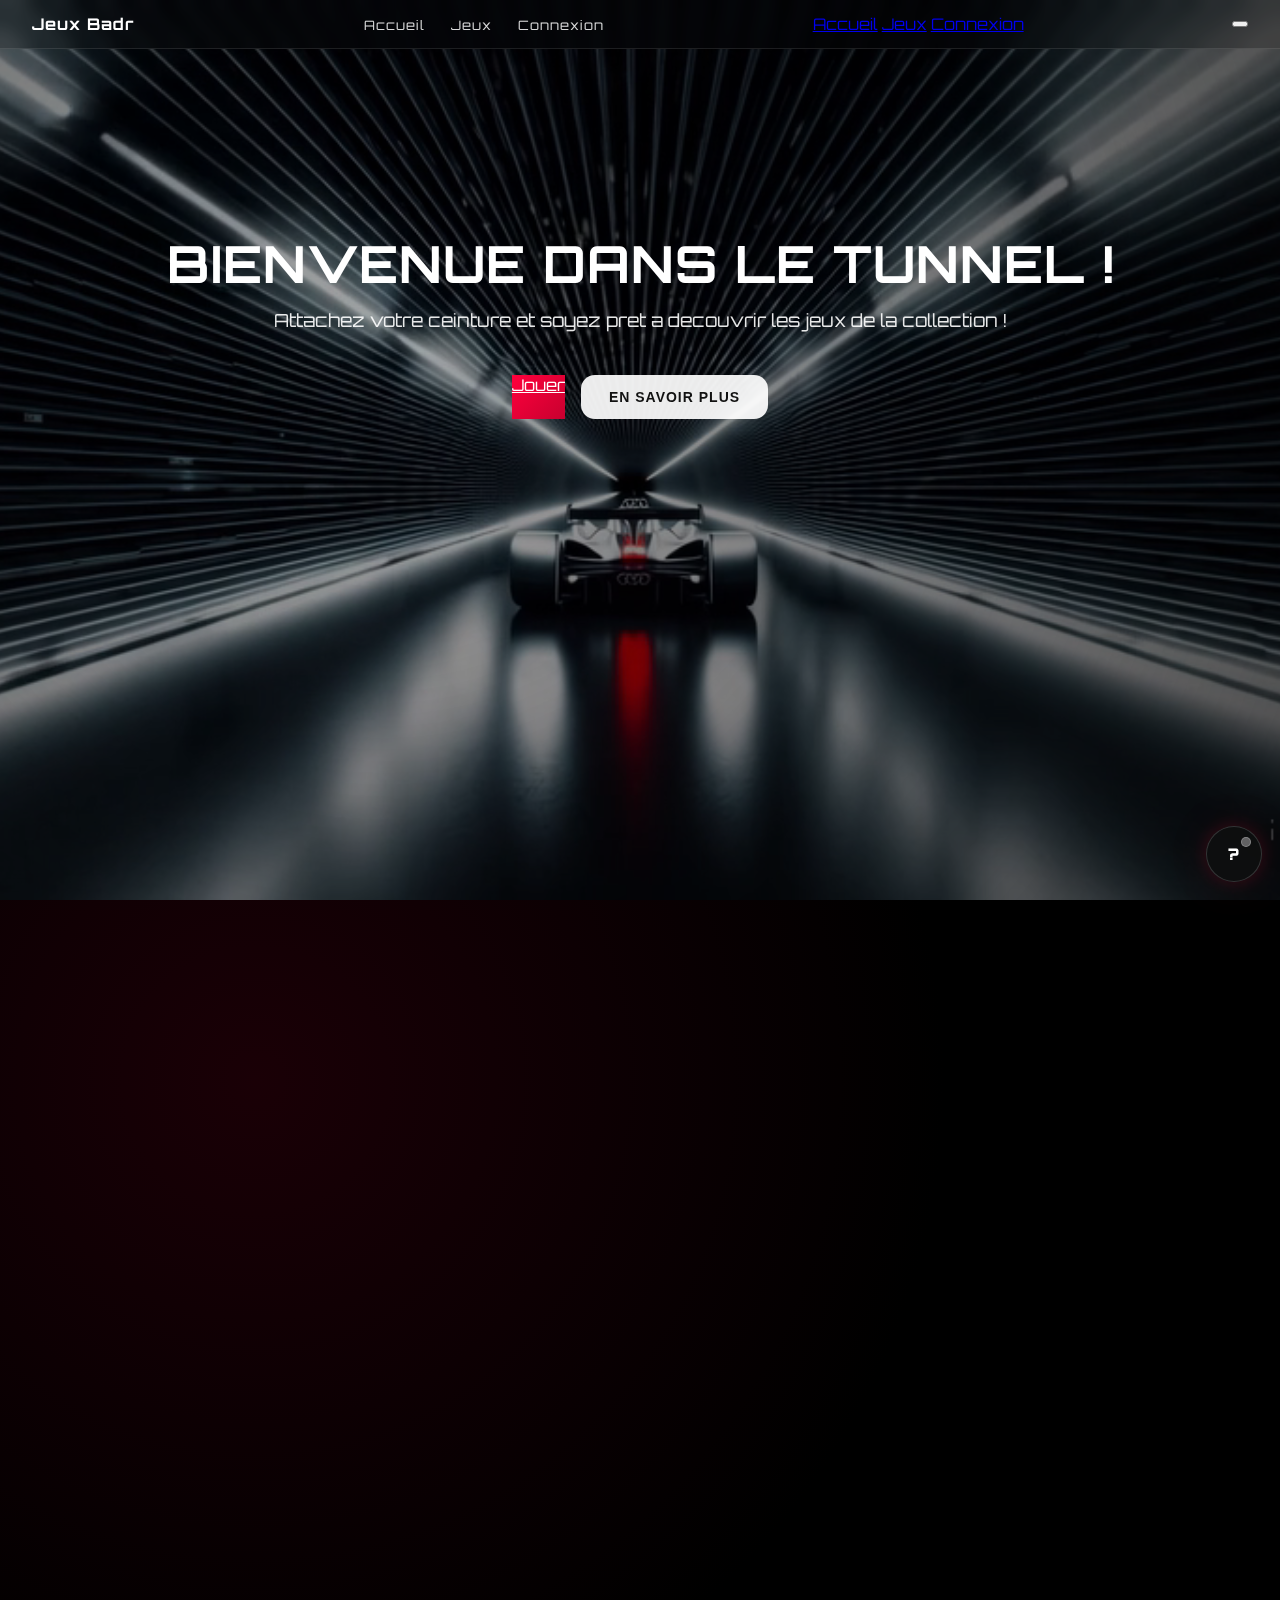
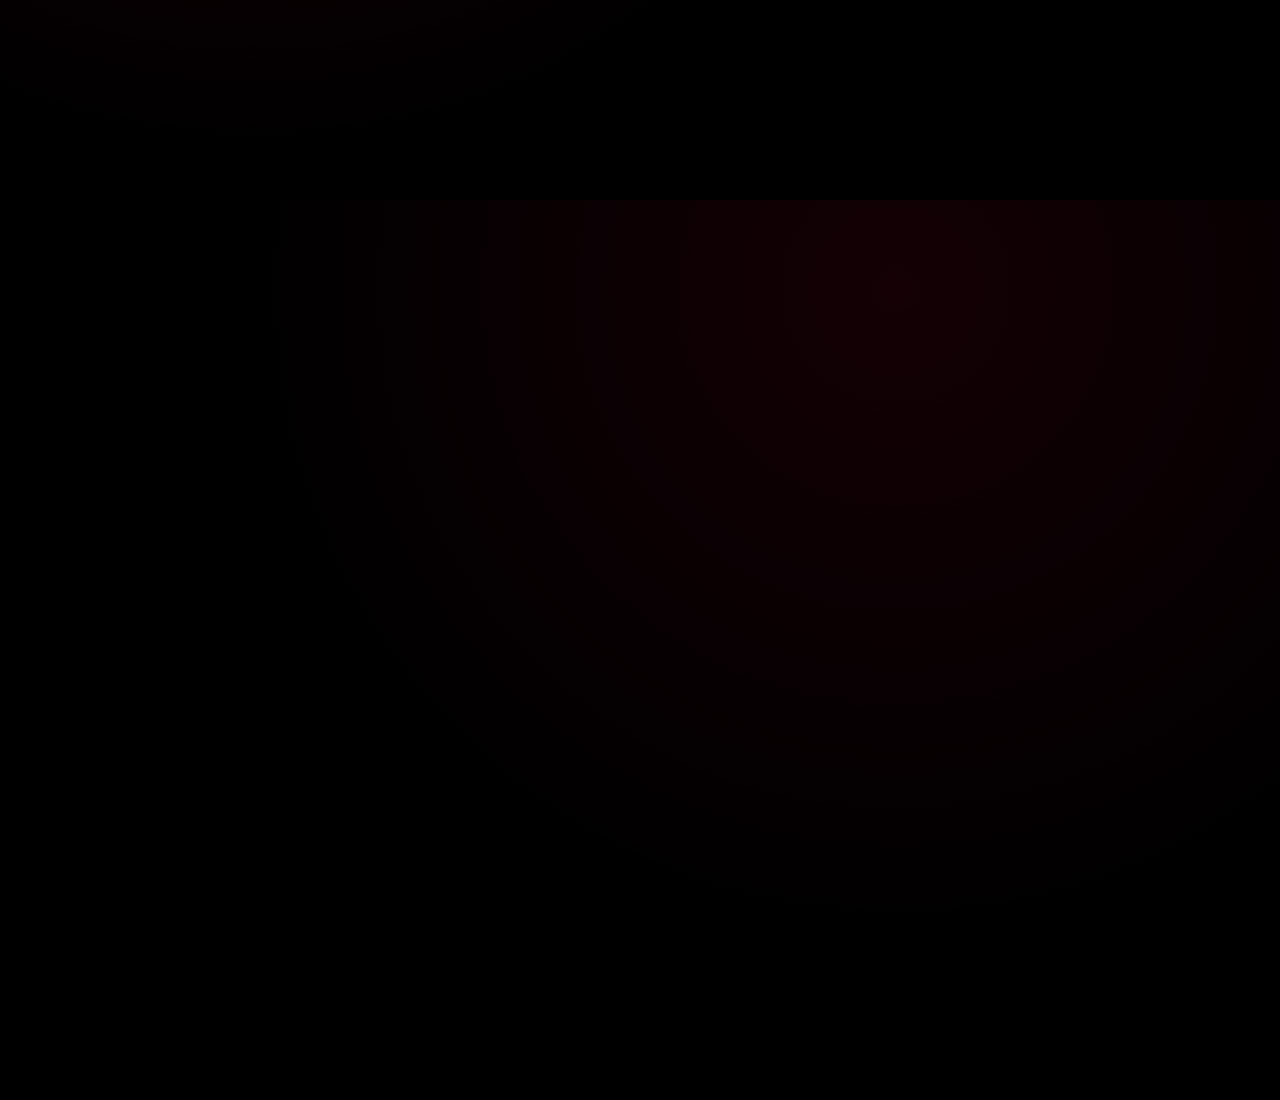
<file: index.html>
<!DOCTYPE html>
<html lang="en">
<head>
    <meta charset="UTF-8">
    <meta name="viewport" content="width=device-width, initial-scale=1.0">
    <title>Document</title>
    <link rel="stylesheet" href="./css/style.css">

    <link rel="preconnect" href="https://fonts.googleapis.com">
    <link rel="preconnect" href="https://fonts.gstatic.com" crossorigin>
    <link href="https://fonts.googleapis.com/css2?family=Orbitron:wght@400..900&display=swap" rel="stylesheet">
</head>
<!-- Floating Profile -->
<div class="profile-fab" id="profileFab" aria-label="Profil" title="Profil">
  <span class="profile-fab__dot"></span>
  <span class="profile-fab__initial" id="profileInitial">?</span>
</div>

<div class="profile-panel" id="profilePanel" aria-hidden="true">
  <div class="profile-panel__header">
    <div class="profile-panel__avatar" id="profileAvatar">?</div>
    <div class="profile-panel__info">
      <p class="profile-panel__name" id="profileName">Invité</p>
      <p class="profile-panel__status" id="profileStatus">Non connecté</p>
    </div>
    <button class="profile-panel__close" id="profileClose" type="button">×</button>
  </div>

  <div class="profile-panel__body">
    <p class="profile-panel__line">
      Scores : <span class="muted">(à venir)</span>
    </p>

    <button class="profile-panel__logout" id="profileLogout" type="button">
      Déconnexion
    </button>
  </div>
</div>

<div class="profile-backdrop" id="profileBackdrop"></div>
<body>
    <header class="navbar">
        <div class="navbar__logo">Jeux Badr</div>

        <nav class="navbar__links" id="navbarLinks">
            <a href="#home" class="navbar__link">Accueil</a>
            <a href="#games" class="navbar__link">Jeux</a>
            <a href="#login" id="navAuthLink" class="navbar__link">Connexion</a>
        </nav>

        <nav class="navbar__mobile-menu" id="navbarMobileMenu">
            <a href="#home" class="navbar__link">Accueil</a>
            <a href="#games" class="navbar__link">Jeux</a>
            <a href="#login" id="navAuthLinkMobile" class="navbar__link">Connexion</a>
        </nav>

        <button class="navbar__burger" id="navbarBurger" type="button" aria-label="Menu" aria-expanded="false">
            <span></span>
            <span></span>
            <span></span>
        </button>
    </header>
    <section class="hero" id="home">
  <video
    class="hero__video"
    autoplay
    muted
    loop
    playsinline
    preload="metadata"
    poster="assets/img/A260045_medium.jpg"
  >
    <source src="assets/img/20260201_1650_New Video_simple_compose_01kgcycdfbebwax3e21gphe8dm.mp4" type="video/mp4" />
  </video>

  <div class="hero__overlay"></div>

  <div class="titre">
    <h1>Bienvenue dans le tunnel !</h1>
    <h2>Attachez votre ceinture et soyez pret a decouvrir les jeux de la collection !</h2>

    <div class="btn">
        <a href="#games" class="btn-primary">Jouer</a>
        <button class="btn-secondary">En savoir plus</button>
    </div>
  </div>
</section>

<section class="auth" id="login">
  <div class="auth__container reveal">
    <div class="auth__card">

    <!-- Vue INVITÉ (login/register) -->
    <div class="auth__guest" id="authGuest">
        <div class="auth__top">
        <h2 class="auth__title">Accès</h2>
        <p class="auth__subtitle">Connecte-toi pour débloquer les jeux.</p>
        </div>

        <div class="auth__tabs" role="tablist" aria-label="auth tabs">
        <button class="auth__tab is-active" data-target="login" type="button">Connexion</button>
        <button class="auth__tab" data-target="register" type="button">Créer un compte</button>
        </div>

        <form class="auth__form is-active" data-form="login" autocomplete="on">
        <label class="auth__field">
            <span>Email</span>
            <input type="email" name="email" required />
        </label>

        <label class="auth__field">
            <span>Mot de passe</span>
            <input type="password" name="password" required minlength="6" />
        </label>

        <button class="auth__submit" type="submit">Se connecter</button>

        <p class="auth__hint">
            Pas de compte ?
            <button class="auth__link" type="button" data-switch="register">Créer un compte</button>
        </p>
        </form>

        <form class="auth__form" data-form="register" autocomplete="on">
        <label class="auth__field">
            <span>Pseudo</span>
            <input type="text" name="username" required minlength="3" />
        </label>

        <label class="auth__field">
            <span>Email</span>
            <input type="email" name="email" required />
        </label>

        <label class="auth__field">
            <span>Mot de passe</span>
            <input type="password" name="password" required minlength="6" />
        </label>

        <label class="auth__field">
            <span>Confirmer</span>
            <input type="password" name="confirm" required minlength="6" />
        </label>

        <button class="auth__submit" type="submit">Créer mon compte</button>

        <p class="auth__hint">
            Déjà un compte ?
            <button class="auth__link" type="button" data-switch="login">Se connecter</button>
        </p>
        </form>
    </div>

    <!-- Vue CONNECTÉ (fiche profil) -->
    <div class="auth__user" id="authUser">
        <div class="usercard">
        <div class="usercard__header">
            <div class="usercard__avatar" id="userAvatar">?</div>
            <div class="usercard__info">
            <p class="usercard__name" id="userName">—</p>
            <p class="usercard__status">Connecté</p>
            </div>
        </div>

        <div class="usercard__scores">
            <div class="score-row">
            <span>Jeu 1</span>
            <span class="score-val" id="scoreGame1">0</span>
            </div>
            <div class="score-row">
            <span>Jeu 2</span>
            <span class="score-val" id="scoreGame2">0</span>
            </div>
            <div class="score-row">
            <span>Jeu 3</span>
            <span class="score-val" id="scoreGame3">0</span>
            </div>
        </div>

        <button class="auth__submit" id="btnLogout" type="button">Déconnexion</button>
        </div>
    </div>

    </div>
  </div>
</section>

<section class="games" id="games">
  <div class="games__container reveal">
    <div class="games__header">
      <h2 class="games__title">Mes jeux</h2>
      <p class="games__subtitle">Utilise les flèches pour changer de jeu.</p>
    </div>

    <div class="carousel">
      <button class="carousel__btn carousel__btn--left" id="prevGame" type="button" aria-label="Jeu précédent">
        ‹
      </button>

      <div class="carousel__viewport">
        <div class="carousel__track" id="gameTrack">
          <!-- Card 1 -->
          <article class="game-card">
                <div class="game-card__top">
                    <h3 class="game-card__name">Jeu 1</h3>
                    <span class="game-card__tag">Dodge Racer</span>
                </div>

                <div class="game-card__body">
                    <iframe
                    src="games/game1/index.html"
                    class="game-frame"
                    loading="lazy"
                    title="Jeu 1"
                    ></iframe>
                </div>
          </article>

          <!-- Card 2 -->
          <article class="game-card">
            <div class="game-card__top">
              <h3 class="game-card__name">Jeu 2</h3>
              <span class="game-card__tag">Prototype</span>
            </div>

            <div class="game-card__body">
              <div class="game-placeholder">mini-jeu #2</div>
            </div>
          </article>

          <!-- Card 3 -->
          <article class="game-card">
            <div class="game-card__top">
              <h3 class="game-card__name">Jeu 3</h3>
              <span class="game-card__tag">Prototype</span>
            </div>

            <div class="game-card__body">
              <div class="game-placeholder">mini-jeu #3</div>
            </div>
          </article>
        </div>
      </div>

      <button class="carousel__btn carousel__btn--right" id="nextGame" type="button" aria-label="Jeu suivant">
        ›
      </button>
    </div>

    <div class="carousel__dots" id="gameDots" aria-label="Navigation jeux"></div>
  </div>
</section>

<div class="toast-container" id="toastContainer"></div>
<script src="./js/index.js"></script>
</body>
</html>
</file>
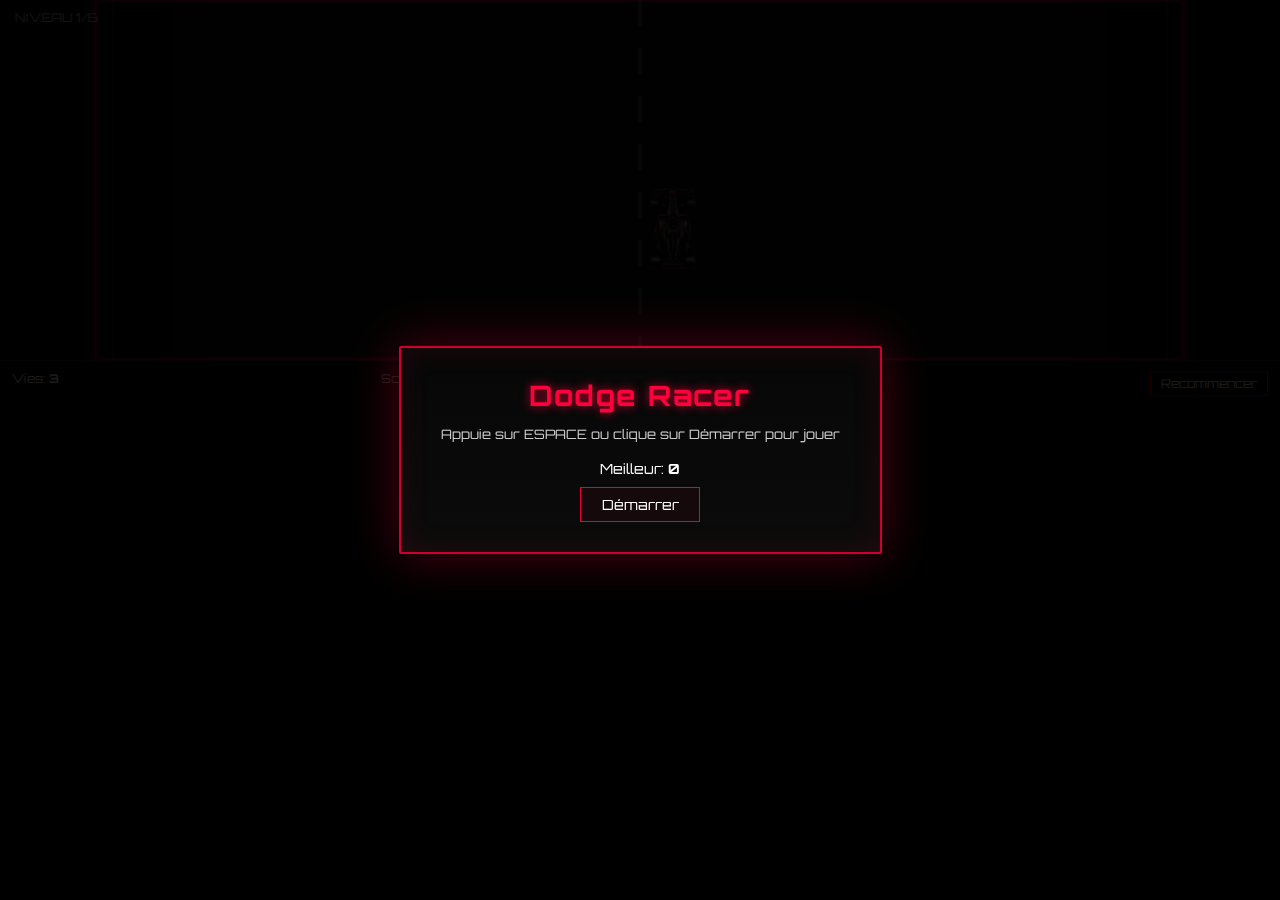
<file: games/game1/index.html>
<!DOCTYPE html>
<html lang="fr">
<head>
  <meta charset="UTF-8" />
  <title>Jeu 1 — Dodge Racer</title>
  <link rel="stylesheet" href="./game1.css" />
  <link rel="preconnect" href="https://fonts.googleapis.com">
  <link rel="preconnect" href="https://fonts.gstatic.com" crossorigin>
  <link href="https://fonts.googleapis.com/css2?family=Orbitron:wght@400..900&display=swap" rel="stylesheet">
</head>
<body>

  <canvas id="game"></canvas>

  <div class="hud">
    <span>Vies: <b id="lives">3</b></span>
    <span>Score: <b id="score">0</b></span>
    <span>Meilleur: <b id="best">0</b></span>
    <button id="restart">Recommencer</button>
  </div>

  <div class="menu">
    <div class="menu-inner">
      <h1>Dodge Racer</h1>
      <p>Appuie sur ESPACE ou clique sur Démarrer pour jouer</p>
      <div style="margin-bottom:10px">Meilleur: <b id="menu-best">0</b></div>
      <button id="menu-start">Démarrer</button>
    </div>
  </div>

  <script src="./game1.js"></script>
</body>
</html>
</file>
<file: games/game1/game1.css>
html, body {
  margin: 0;
  padding: 0;
  background: black;
  font-family: "Orbitron", sans-serif;
  color: white;
}

canvas {
  display: block;
  width: 100%;
  height: 360px;
  background: radial-gradient(circle at 50% 30%, rgba(255,0,60,.15), #000 70%);
}

.hud {
  display: flex;
  justify-content: space-between;
  padding: 10px 12px;
  font-size: 12px;
  background: rgba(0,0,0,.6);
  border-top: 1px solid rgba(255,255,255,.15);
}

button {
  background: none;
  border: 1px solid red;
  color: white;
  padding: 4px 10px;
  cursor: pointer;
  font-family: inherit;
  font-size: inherit;
  transition: all 0.2s;
}

button:hover {
  background: rgba(255,0,60,0.1);
  border-color: rgba(255,0,60,0.9);
}

button:active {
  transform: scale(0.95);
}

/* Menu d'accueil */
.menu {
  position: fixed;
  left: 0;
  top: 0;
  right: 0;
  bottom: 0;
  display: flex;
  align-items: center;
  justify-content: center;
  background: rgba(0,0,0,0.9);
  z-index: 100;
  font-family: "Orbitron", sans-serif;
}

.menu.hidden { 
  display: none; 
}

.menu-inner {
  background: linear-gradient(180deg, #070707, #0b0b0b);
  border: 2px solid rgba(255,0,60,0.8);
  padding: 30px 40px;
  text-align: center;
  box-shadow: 0 0 50px rgba(255,0,60,0.3), inset 0 0 30px rgba(255,0,60,0.1);
  border-radius: 2px;
  max-width: 400px;
  animation: menuPulse 2s infinite;
}

@keyframes menuPulse {
  0%, 100% { box-shadow: 0 0 50px rgba(255,0,60,0.3), inset 0 0 30px rgba(255,0,60,0.1); }
  50% { box-shadow: 0 0 70px rgba(255,0,60,0.5), inset 0 0 40px rgba(255,0,60,0.2); }
}

.menu-inner h1 {
  margin: 0 0 12px 0;
  font-size: 28px;
  color: #ff003c;
  text-shadow: 0 0 10px rgba(255,0,60,0.8);
  letter-spacing: 2px;
}

.menu-inner p { 
  margin: 8px 0 16px 0; 
  font-size: 13px;
  color: rgba(255,255,255,0.8);
  line-height: 1.4;
}

.menu-inner div {
  margin: 12px 0 18px 0;
  font-size: 14px;
}

.menu-inner button { 
  font-size: 14px; 
  border: 1px solid rgba(255,0,60,0.9);
  background: rgba(255,0,60,0.05);
  padding: 8px 20px;
  min-width: 120px;
}

.menu-inner button:hover {
  background: rgba(255,0,60,0.15);
}
</file>
<file: css/style.css>
/* Reset basique */
* {
  box-sizing: border-box;
}

html, body {
  margin: 0;
  padding: 0;
  height: 100%;
  font-family: "Orbitron", sans-serif;
}

body {
  overflow-x: hidden;
  background: #000;
}

.navbar__links a {
  position: relative;
  color: white;
  text-decoration: none;
  margin-left: 22px;

  font-size: 13px;
  letter-spacing: 1px;
  opacity: 0.85;

  transition: color 0.35s ease, opacity 0.35s ease;
}

/* Hover rouge progressif */
.navbar__links a:hover {
  color: #ff003c;
  opacity: 1;
}

.navbar__links a::after {
  content: "";
  position: absolute;
  left: 0;
  bottom: -6px;
  width: 100%;
  height: 1px;
  background: #ff003c;
  transform: scaleX(0);
  transform-origin: left;
  transition: transform 0.35s ease;
}

.navbar__links a:hover::after {
  transform: scaleX(1);
}

/* Navbar au-dessus de la vidéo */
.navbar {
  position: fixed;
  top: 0;
  left: 0;
  width: 100%;
  z-index: 1000;

  display: flex;
  justify-content: space-between;
  align-items: center;

  padding: 14px 32px;

  background: rgba(0, 0, 0, 0.20);
  backdrop-filter: blur(10px);
  border-bottom: 1px solid rgba(255,255,255,0.10);
}

.navbar__logo {
  color: white;
  font-weight: 700;
  letter-spacing: 1px;
  font-size: 16px;
}

.navbar__links a {
  color: white;
  text-decoration: none;
  margin-left: 22px;
  opacity: 0.85;
  font-size: 13px;
  letter-spacing: 1px;
  transition: opacity 0.2s ease;
}

.navbar__links a:hover {
  opacity: 1;
}

/* Hero vidéo */
.hero {
  position: relative;
  height: 100vh;
  width: 100%;
  overflow: hidden;
  padding-top: 64px; /* compense la navbar fixed */
}

/* Vidéo en fond */
.hero__video {
  position: absolute;
  inset: 0;
  width: 100%;
  height: 100%;
  object-fit: cover;
  z-index: 0;
}

/* Overlay pour rendre le texte lisible */
.hero__overlay {
  position: absolute;
  inset: 0;
  z-index: 1;
  background: radial-gradient(
    circle at 30% 40%,
    rgba(0, 0, 0, 0.35),
    rgba(0, 0, 0, 0.70)
  );
}

/* Bloc titre centré */
.titre {
  position: relative;
  z-index: 2;

  top: 20%;
  display: flex;
  flex-direction: column;
  justify-content: center;
  align-items: center;

  text-align: center;
  padding: 0 18px;

  color: white;
}

.titre h1 {
  margin: 0;
  font-size: clamp(28px, 4vw, 56px);
  letter-spacing: 1px;
  text-transform: uppercase;
}

.titre h2 {
  margin-top: 12px;
  max-width: 900px;
  font-size: clamp(14px, 1.6vw, 18px);
  font-weight: 400;
  opacity: 0.9;
  line-height: 1.5;
}

/* Boutons */
.btn {
  display: flex;
  gap: 16px;
  justify-content: center;
  margin-top: 26px;
  flex-wrap: wrap;
}

/* Style commun */
.btn button {
  position: relative;
  padding: 14px 28px;

  font-size: 14px;
  font-weight: 700;
  text-transform: uppercase;
  letter-spacing: 1px;

  border-radius: 14px;
  cursor: pointer;
  border: none;
  outline: none;

  transition: transform 0.25s ease, box-shadow 0.25s ease, opacity 0.25s ease;
  overflow: hidden;
}

/* Rouge */
.btn-primary {
  background: linear-gradient(135deg, #ff003c, #c8002f);
  color: white;
}

/* Blanc */
.btn-secondary {
  background: rgba(255, 255, 255, 0.92);
  color: #111;
}

.btn button::after {
  content: "";
  position: absolute;
  inset: -2px;
  border-radius: inherit;
  border: 1px solid rgba(255, 255, 255, 0.85);
  opacity: 0;
  transition: opacity 0.25s ease;
}

.btn button:hover::after {
  opacity: 1;
}

.btn button:hover {
  transform: translateY(-2px);
  box-shadow:
    0 0 16px rgba(255, 255, 255, 0.35),
    0 0 38px rgba(255, 255, 255, 0.16);
}

.games {
  min-height: 120vh; 
  background: #050505;
}

/* Responsive */
@media (max-width: 700px) {
  .navbar {
    padding: 12px 18px;
  }

  .navbar__links a {
    margin-left: 14px;
    font-size: 12px;
  }
}


/* Section Auth */
.auth {
  position: relative;
  min-height: 100vh;
  display: grid;
  place-items: center;
  padding: 120px 18px 90px;
  background: radial-gradient(circle at 20% 20%, rgba(255,0,60,0.10), rgba(0,0,0,1) 55%);
}

/* Apparition progressive (reveal) */
.reveal {
  opacity: 0;
  transform: translateY(18px);
  filter: blur(6px);
  transition: opacity 700ms ease, transform 700ms ease, filter 700ms ease;
}

.reveal.is-visible {
  opacity: 1;
  transform: translateY(0);
  filter: blur(0);
}

.auth__container {
  width: min(920px, 100%);
  display: flex;
  justify-content: center;
}

.auth__card {
  width: min(520px, 100%);
  padding: 26px 22px 22px;
  border-radius: 18px;

  background: rgba(15, 15, 15, 0.62);
  backdrop-filter: blur(12px);

  border: 1px solid rgba(255,255,255,0.12);
  box-shadow:
    0 0 22px rgba(255,0,60,0.18),
    0 0 60px rgba(255,0,60,0.08);
  color: #fff;
  position: relative;
  overflow: hidden;
}

/* Glow rouge subtil autour (style futuriste) */
.auth__card::before {
  content: "";
  position: absolute;
  inset: -2px;
  border-radius: inherit;
  background: linear-gradient(
    120deg,
    rgba(255,0,60,0.65),
    rgba(255,255,255,0.10),
    rgba(255,0,60,0.35)
  );
  filter: blur(18px);
  opacity: 0.35;
  z-index: -1;
}

.auth__top {
  margin-bottom: 14px;
}

.auth__title {
  margin: 0;
  font-size: 22px;
  letter-spacing: 1px;
  text-transform: uppercase;
}

.auth__subtitle {
  margin: 10px 0 0;
  font-size: 13px;
  opacity: 0.85;
  line-height: 1.5;
}

/* Onglets */
.auth__tabs {
  display: grid;
  grid-template-columns: 1fr 1fr;
  gap: 10px;
  margin: 18px 0 14px;
}

.auth__tab {
  padding: 12px 12px;
  border-radius: 14px;
  cursor: pointer;
  font-weight: 700;
  letter-spacing: 1px;
  text-transform: uppercase;
  font-size: 12px;

  background: rgba(255,255,255,0.06);
  border: 1px solid rgba(255,255,255,0.12);
  color: #fff;
  transition: transform 200ms ease, box-shadow 200ms ease, background 200ms ease;
}

.auth__tab:hover {
  transform: translateY(-1px);
  box-shadow: 0 0 14px rgba(255,255,255,0.18);
}

.auth__tab.is-active {
  background: linear-gradient(135deg, rgba(255,0,60,0.95), rgba(200,0,47,0.92));
  border: none;
}

/* Forms : on affiche l’actif, on cache l’autre */
.auth__form {
  display: none;
  opacity: 0;
  transform: translateY(6px);
  transition: opacity 250ms ease, transform 250ms ease;
}

.auth__form.is-active {
  display: block;
  opacity: 1;
  transform: translateY(0);
}

.auth__field {
  display: block;
  margin-top: 12px;
}

.auth__field span {
  display: block;
  font-size: 11px;
  opacity: 0.85;
  margin-bottom: 8px;
  letter-spacing: 0.5px;
  text-transform: uppercase;
}

.auth__field input {
  width: 100%;
  padding: 12px 14px;
  border-radius: 14px;

  background: rgba(0,0,0,0.35);
  border: 1px solid rgba(255,255,255,0.14);

  color: #fff;
  font-family: "Orbitron", sans-serif;
  font-size: 13px;
  outline: none;

  transition: border-color 200ms ease, box-shadow 200ms ease;
}

.auth__field input::placeholder {
  color: rgba(255,255,255,0.45);
}

.auth__field input:focus {
  border-color: rgba(255,0,60,0.8);
  box-shadow: 0 0 0 3px rgba(255,0,60,0.18);
}

/* Bouton submit */
.auth__submit {
  width: 100%;
  margin-top: 16px;
  padding: 13px 16px;
  border-radius: 14px;
  border: none;
  cursor: pointer;

  background: linear-gradient(135deg, #ff003c, #c8002f);
  color: #fff;

  font-weight: 800;
  letter-spacing: 1px;
  text-transform: uppercase;

  transition: transform 200ms ease, box-shadow 200ms ease;
  position: relative;
}

.auth__submit:hover {
  transform: translateY(-2px);
  box-shadow:
    0 0 16px rgba(255,255,255,0.28),
    0 0 40px rgba(255,255,255,0.12);
}

/* Petit texte + lien switch */
.auth__hint {
  margin: 14px 0 0;
  font-size: 12px;
  opacity: 0.85;
  text-align: center;
}

.auth__link {
  background: transparent;
  border: none;
  color: rgba(255,255,255,0.95);
  font-weight: 800;
  cursor: pointer;
  text-decoration: underline;
  text-underline-offset: 3px;
}

/* Toggle vues */
.auth__user { display: none; }
.auth__card.is-auth .auth__guest { display: none; }
.auth__card.is-auth .auth__user { display: block; }

/* Fiche profil */
.usercard__header {
  display: flex;
  align-items: center;
  gap: 14px;
  margin-bottom: 14px;
}

.usercard__avatar {
  width: 54px;
  height: 54px;
  border-radius: 50%;
  display: grid;
  place-items: center;
  font-weight: 900;
  letter-spacing: 1px;
  text-transform: uppercase;

  background: rgba(255,0,60,0.16);
  border: 1px solid rgba(255,255,255,0.16);
  box-shadow: 0 0 18px rgba(255,0,60,0.15);
}

.usercard__name {
  margin: 0;
  font-size: 14px;
  text-transform: uppercase;
  letter-spacing: 1px;
}

.usercard__status {
  margin: 6px 0 0;
  font-size: 12px;
  opacity: 0.85;
}

.usercard__scores {
  margin: 14px 0 16px;
  padding: 12px;
  border-radius: 14px;
  background: rgba(0,0,0,0.30);
  border: 1px solid rgba(255,255,255,0.10);
}

.score-row {
  display: flex;
  justify-content: space-between;
  padding: 10px 6px;
  font-size: 12px;
  border-bottom: 1px solid rgba(255,255,255,0.08);
}

.score-row:last-child {
  border-bottom: none;
}

.score-val {
  color: rgba(255,255,255,0.95);
  text-shadow: 0 0 10px rgba(255,0,60,0.18);
}

/* Responsive */
@media (max-width: 520px) {
  .auth__card { padding: 22px 16px 16px; }
  .auth__tabs { grid-template-columns: 1fr; }
}


.toast-container {
  position: fixed;
  top: 86px;          /* pour éviter la navbar */
  right: 18px;
  z-index: 9999;
  display: flex;
  flex-direction: column;
  gap: 12px;
  pointer-events: none;
}

.toast {
  pointer-events: auto;
  width: min(360px, calc(100vw - 36px));
  padding: 14px 14px 12px;
  border-radius: 16px;

  background: rgba(10, 10, 10, 0.72);
  backdrop-filter: blur(12px);

  border: 1px solid rgba(255, 255, 255, 0.14);
  color: white;

  box-shadow:
    0 0 18px rgba(255, 255, 255, 0.12),
    0 0 34px rgba(255, 0, 60, 0.12);

  display: grid;
  grid-template-columns: 28px 1fr 24px;
  gap: 10px;
  align-items: start;

  transform: translateY(-10px);
  opacity: 0;
  animation: toastIn 220ms ease-out forwards;
}

@keyframes toastIn {
  to { transform: translateY(0); opacity: 1; }
}

.toast__icon {
  width: 28px;
  height: 28px;
  border-radius: 10px;
  display: grid;
  place-items: center;
  font-weight: 900;
  letter-spacing: 1px;
  border: 1px solid rgba(255,255,255,0.18);
}

.toast__title {
  margin: 0;
  font-size: 12px;
  letter-spacing: 1px;
  text-transform: uppercase;
  opacity: 0.9;
}

.toast__msg {
  margin: 6px 0 0;
  font-size: 12px;
  line-height: 1.45;
  opacity: 0.9;
}

.toast__close {
  background: transparent;
  border: none;
  color: rgba(255,255,255,0.85);
  cursor: pointer;
  font-size: 18px;
  line-height: 18px;
  padding: 2px;
  opacity: 0.8;
  transition: opacity 0.2s ease;
}

.toast__close:hover {
  opacity: 1;
}

/* Variantes */
.toast--success {
  box-shadow:
    0 0 18px rgba(255, 255, 255, 0.14),
    0 0 40px rgba(0, 255, 170, 0.12);
}

.toast--success .toast__icon {
  background: rgba(0, 255, 170, 0.16);
}

.toast--error {
  box-shadow:
    0 0 18px rgba(255, 255, 255, 0.10),
    0 0 42px rgba(255, 0, 60, 0.18);
}

.toast--error .toast__icon {
  background: rgba(255, 0, 60, 0.18);
}

.toast--info .toast__icon {
  background: rgba(255, 255, 255, 0.10);
}

/* Anim sortie */
.toast.is-leaving {
  animation: toastOut 220ms ease-in forwards;
}

@keyframes toastOut {
  to { transform: translateY(-8px); opacity: 0; }
}

/* Floating profile button (FAB) */
.profile-fab {
  position: fixed;
  right: 18px;
  bottom: 18px;
  z-index: 9998;

  width: 56px;
  height: 56px;
  border-radius: 50%;
  cursor: pointer;

  display: grid;
  place-items: center;

  background: rgba(15, 15, 15, 0.70);
  backdrop-filter: blur(10px);

  border: 1px solid rgba(255,255,255,0.16);
  box-shadow:
    0 0 18px rgba(255,0,60,0.18),
    0 0 50px rgba(255,0,60,0.08);

  transition: transform 200ms ease, box-shadow 200ms ease, border-color 200ms ease;
}

.profile-fab:hover {
  transform: translateY(-2px);
  border-color: rgba(255,255,255,0.28);
  box-shadow:
    0 0 20px rgba(255,255,255,0.18),
    0 0 60px rgba(255,0,60,0.14);
}

.profile-fab__initial {
  color: #fff;
  font-weight: 900;
  font-size: 16px;
  letter-spacing: 1px;
  text-transform: uppercase;
}

/* petit point “online/offline” */
.profile-fab__dot {
  position: absolute;
  top: 10px;
  right: 10px;
  width: 10px;
  height: 10px;
  border-radius: 50%;
  background: rgba(255, 255, 255, 0.35);
  border: 1px solid rgba(255,255,255,0.25);
}

/* si connecté => vert */
.profile-fab.is-auth .profile-fab__dot {
  background: rgba(0, 255, 170, 0.9);
  box-shadow: 0 0 10px rgba(0, 255, 170, 0.35);
}

/* Panel profil */
.profile-panel {
  position: fixed;
  right: 18px;
  bottom: 86px; /* au-dessus du rond */
  z-index: 9999;

  width: min(360px, calc(100vw - 36px));
  border-radius: 18px;

  background: rgba(10, 10, 10, 0.74);
  backdrop-filter: blur(12px);

  border: 1px solid rgba(255,255,255,0.14);
  box-shadow:
    0 0 18px rgba(255,255,255,0.12),
    0 0 55px rgba(255,0,60,0.12);

  color: #fff;
  overflow: hidden;

  opacity: 0;
  transform: translateY(10px);
  pointer-events: none;
  transition: opacity 200ms ease, transform 200ms ease;
}

.profile-panel.is-open {
  opacity: 1;
  transform: translateY(0);
  pointer-events: auto;
}

.profile-panel__header {
  display: grid;
  grid-template-columns: 44px 1fr 30px;
  gap: 12px;
  align-items: center;
  padding: 14px 14px 12px;
  border-bottom: 1px solid rgba(255,255,255,0.10);
}

.profile-panel__avatar {
  width: 44px;
  height: 44px;
  border-radius: 14px;
  display: grid;
  place-items: center;
  font-weight: 900;
  background: rgba(255,0,60,0.16);
  border: 1px solid rgba(255,255,255,0.16);
}

.profile-panel__name {
  margin: 0;
  font-size: 12px;
  letter-spacing: 1px;
  text-transform: uppercase;
}

.profile-panel__status {
  margin: 6px 0 0;
  font-size: 12px;
  opacity: 0.8;
}

.profile-panel__close {
  background: transparent;
  border: none;
  color: rgba(255,255,255,0.85);
  cursor: pointer;
  font-size: 22px;
  line-height: 22px;
  opacity: 0.8;
}

.profile-panel__close:hover {
  opacity: 1;
}

.profile-panel__body {
  padding: 14px;
}

.profile-panel__line {
  margin: 0 0 14px;
  font-size: 12px;
  opacity: 0.9;
  line-height: 1.5;
}

.muted {
  opacity: 0.7;
}

.profile-panel__logout {
  width: 100%;
  padding: 12px 14px;
  border-radius: 14px;
  cursor: pointer;
  border: none;

  background: linear-gradient(135deg, #ff003c, #c8002f);
  color: white;
  font-weight: 800;
  letter-spacing: 1px;
  text-transform: uppercase;

  transition: transform 200ms ease, box-shadow 200ms ease;
}

.profile-panel__logout:hover {
  transform: translateY(-1px);
  box-shadow:
    0 0 16px rgba(255,255,255,0.28),
    0 0 40px rgba(255,255,255,0.12);
}

/* backdrop (clique dehors pour fermer) */
.profile-backdrop {
  position: fixed;
  inset: 0;
  z-index: 9997;
  background: rgba(0,0,0,0.35);
  opacity: 0;
  pointer-events: none;
  transition: opacity 200ms ease;
}

.profile-backdrop.is-open {
  opacity: 1;
  pointer-events: auto;
}


.games {
  min-height: 100vh;
  padding: 110px 18px 90px;
  background: radial-gradient(circle at 70% 10%, rgba(255,0,60,0.08), rgba(0,0,0,1) 55%);
  color: #fff;
}

.games__container {
  width: min(1100px, 100%);
  margin: 0 auto;
}

.games__header {
  text-align: center;
  margin-bottom: 22px;
}

.games__title {
  margin: 0;
  font-size: clamp(22px, 2.6vw, 34px);
  letter-spacing: 1px;
  text-transform: uppercase;
}

.games__subtitle {
  margin: 10px 0 0;
  font-size: 12px;
  opacity: 0.85;
}

/* Carousel layout */
.carousel {
  position: relative;
  display: grid;
  grid-template-columns: 52px 1fr 52px;
  gap: 14px;
  align-items: center;
  margin-top: 18px;
}

.carousel__viewport {
  overflow: hidden;
  border-radius: 18px;
}

.carousel__track {
  display: flex;
  transition: transform 450ms ease;
  will-change: transform;
}

/* Cards */
.game-card {
  flex: 0 0 100%;
  border-radius: 18px;
  background: rgba(15,15,15,0.62);
  backdrop-filter: blur(12px);
  border: 1px solid rgba(255,255,255,0.12);
  box-shadow:
    0 0 22px rgba(255,0,60,0.14),
    0 0 60px rgba(255,0,60,0.07);
  overflow: hidden;
}

.game-card__top {
  display: flex;
  align-items: center;
  justify-content: space-between;
  padding: 16px 16px 12px;
  border-bottom: 1px solid rgba(255,255,255,0.10);
}

.game-card__name {
  margin: 0;
  font-size: 14px;
  letter-spacing: 1px;
  text-transform: uppercase;
}

.game-card__tag {
  font-size: 11px;
  opacity: 0.85;
  padding: 6px 10px;
  border-radius: 999px;
  border: 1px solid rgba(255,255,255,0.14);
  background: rgba(255,255,255,0.06);
}

.game-card__body {
  padding: 16px;
}

/* Zone où tu mettras le jeu */
.game-placeholder {
  height: 420px;
  border-radius: 16px;
  border: 1px dashed rgba(255,255,255,0.22);
  background: rgba(0,0,0,0.28);
  display: grid;
  place-items: center;
  opacity: 0.85;
  letter-spacing: 0.5px;
  text-transform: uppercase;
  font-size: 12px;
}

/* Boutons flèches */
.carousel__btn {
  width: 52px;
  height: 52px;
  border-radius: 16px;
  cursor: pointer;
  border: 1px solid rgba(255,255,255,0.14);

  background: rgba(10,10,10,0.55);
  backdrop-filter: blur(10px);
  color: #fff;

  font-size: 34px;
  line-height: 0;

  transition: transform 180ms ease, box-shadow 180ms ease, border-color 180ms ease;
}

.carousel__btn:hover {
  transform: translateY(-1px);
  border-color: rgba(255,255,255,0.26);
  box-shadow:
    0 0 16px rgba(255,255,255,0.16),
    0 0 44px rgba(255,0,60,0.14);
}

.carousel__btn:disabled {
  opacity: 0.35;
  cursor: not-allowed;
  transform: none;
  box-shadow: none;
}

/* Dots */
.carousel__dots {
  display: flex;
  justify-content: center;
  gap: 10px;
  margin-top: 16px;
}

.carousel__dot {
  width: 10px;
  height: 10px;
  border-radius: 999px;
  border: 1px solid rgba(255,255,255,0.22);
  background: rgba(255,255,255,0.08);
  cursor: pointer;
  transition: transform 180ms ease, background 180ms ease;
}

.carousel__dot.is-active {
  background: rgba(255,0,60,0.85);
  border-color: rgba(255,0,60,0.85);
  transform: scale(1.15);
}

/* Responsive */
@media (max-width: 700px) {
  .carousel {
    grid-template-columns: 44px 1fr 44px;
  }
  .carousel__btn {
    width: 44px;
    height: 44px;
    border-radius: 14px;
    font-size: 28px;
  }
  .game-placeholder { height: 320px; }
}

.game-frame {
  width: 100%;
  height: 420px;
  border: none;
  border-radius: 16px;
  background: black;
}
</file>
